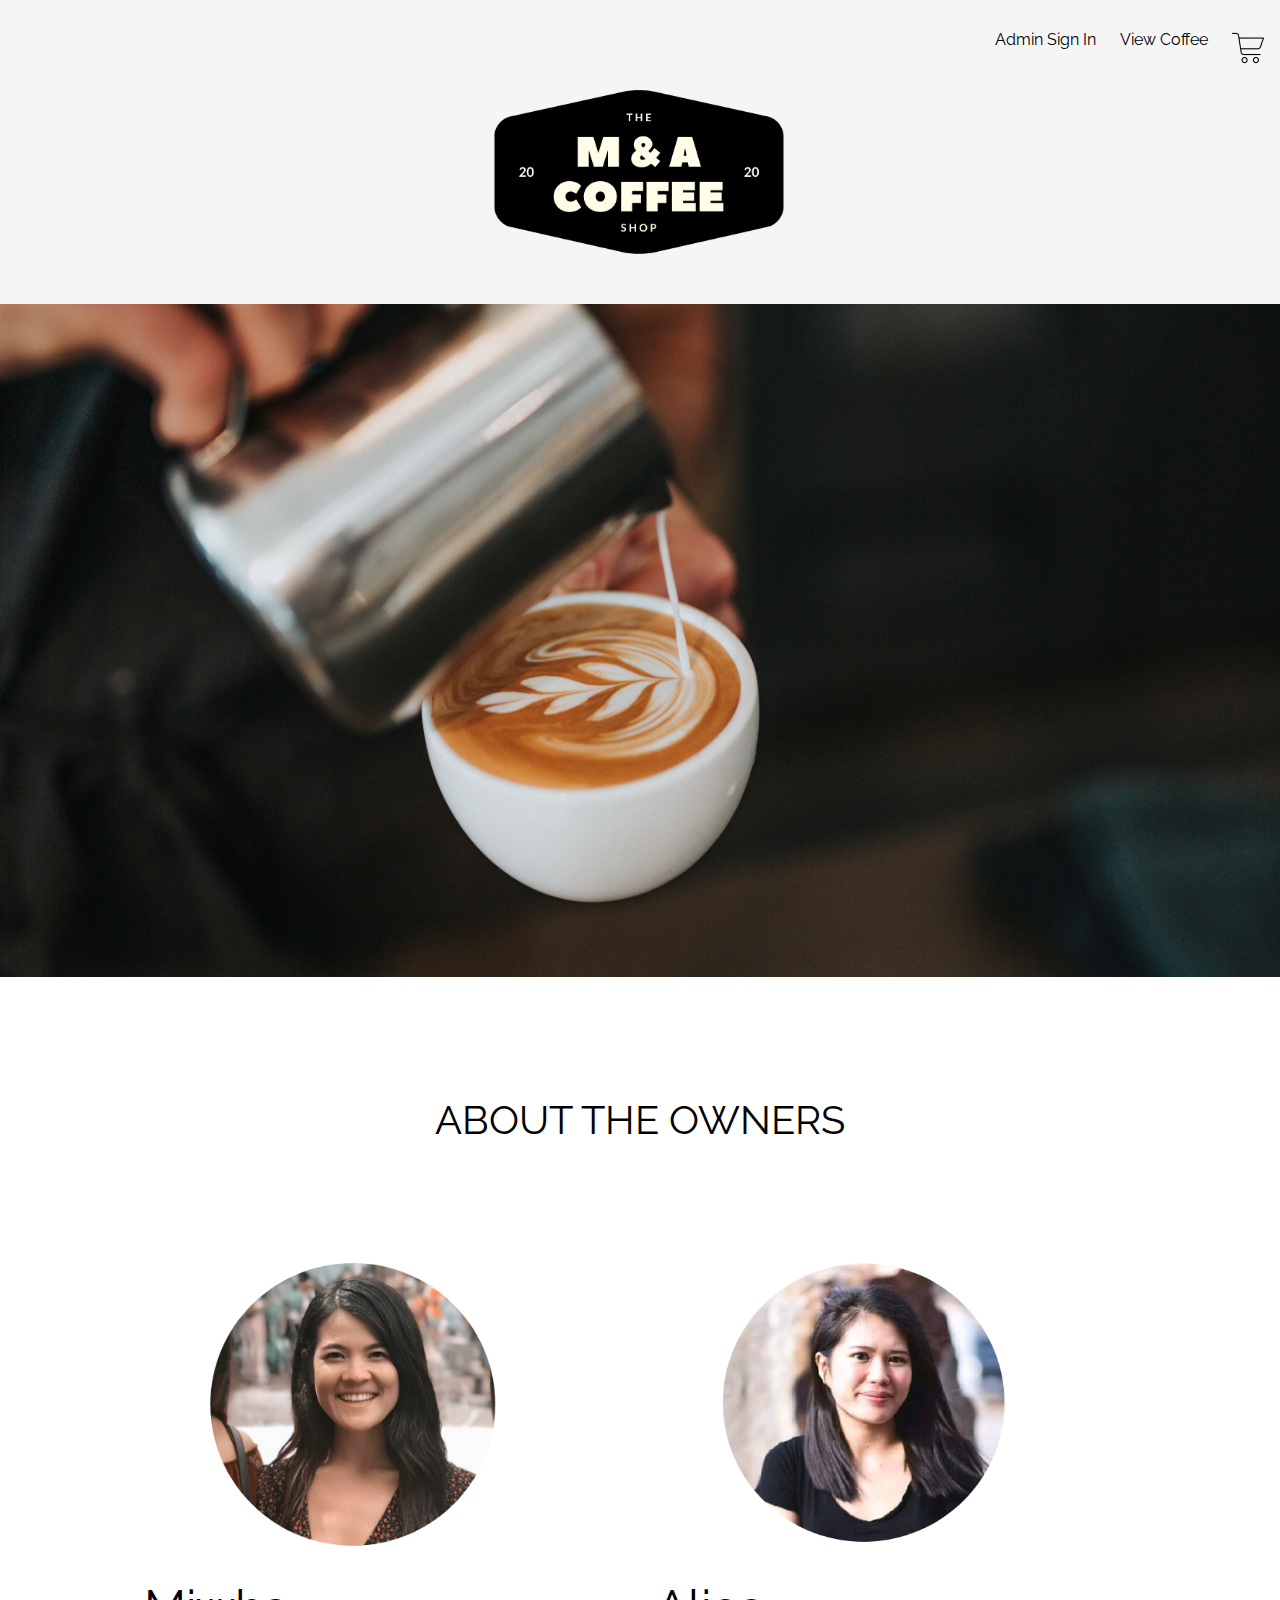
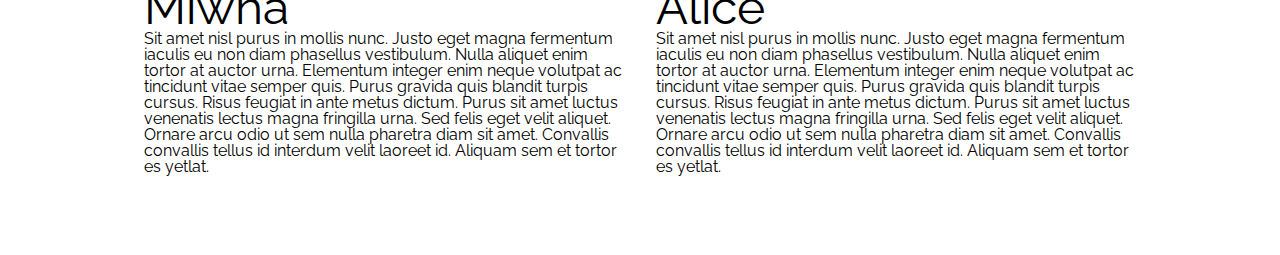
<file: index.html>
<!DOCTYPE html>
<html lang="en">
<head>
    <meta charset="UTF-8">
    <link rel="stylesheet" href="app.css">
    <title>M&A Coffee House</title>
</head>
<body>
    <header>
        <div class="icons">
            <a href="inventory.html">Admin Sign In</a>
            <a href="coffee.html">View Coffee</a>
            <a href="checkout.html">
                <img class="cart" src="./images/supermarket.png">
            </a>
        </div>
        <div class="image_container"> 
            <img class="logo" src="./images/logo.png"> 
        </div>

    </header>

    <main>
        <img class="fontpageimg" src="./images/coffee.jpg">
    </main>
    
    <h1> ABOUT THE OWNERS</h1>

    <div class="about_section">
        <section class="miwha_container">
         <img class ="miwha_img" src="./images/1.png">
         <h2> Miwha</h2>
        <p class="miwha_bio"> 
            Sit amet nisl purus in mollis nunc. Justo eget magna fermentum iaculis eu non diam phasellus vestibulum. Nulla aliquet enim tortor at auctor urna. Elementum integer enim neque volutpat ac tincidunt vitae semper quis. Purus gravida quis blandit turpis cursus. Risus feugiat in ante metus dictum. Purus sit amet luctus venenatis lectus magna fringilla urna. Sed felis eget velit aliquet. Ornare arcu odio ut sem nulla pharetra diam sit amet. Convallis convallis tellus id interdum velit laoreet id. Aliquam sem et tortor es yetlat.
        </p>
    </section>
    <section class="alice_conatiner">
        <img class ="alice_img" src="./images/4.png">
        <h2> Alice</h2>
        <p class="alice_bio"> Sit amet nisl purus in mollis nunc. Justo eget magna fermentum iaculis eu non diam phasellus vestibulum. Nulla aliquet enim tortor at auctor urna. Elementum integer enim neque volutpat ac tincidunt vitae semper quis. Purus gravida quis blandit turpis cursus. Risus feugiat in ante metus dictum. Purus sit amet luctus venenatis lectus magna fringilla urna. Sed felis eget velit aliquet. Ornare arcu odio ut sem nulla pharetra diam sit amet. Convallis convallis tellus id interdum velit laoreet id. Aliquam sem et tortor es yetlat.
        </p>
    </section>
    </div>


    <script src="app.js"></script>
</body>
</html>
</file>
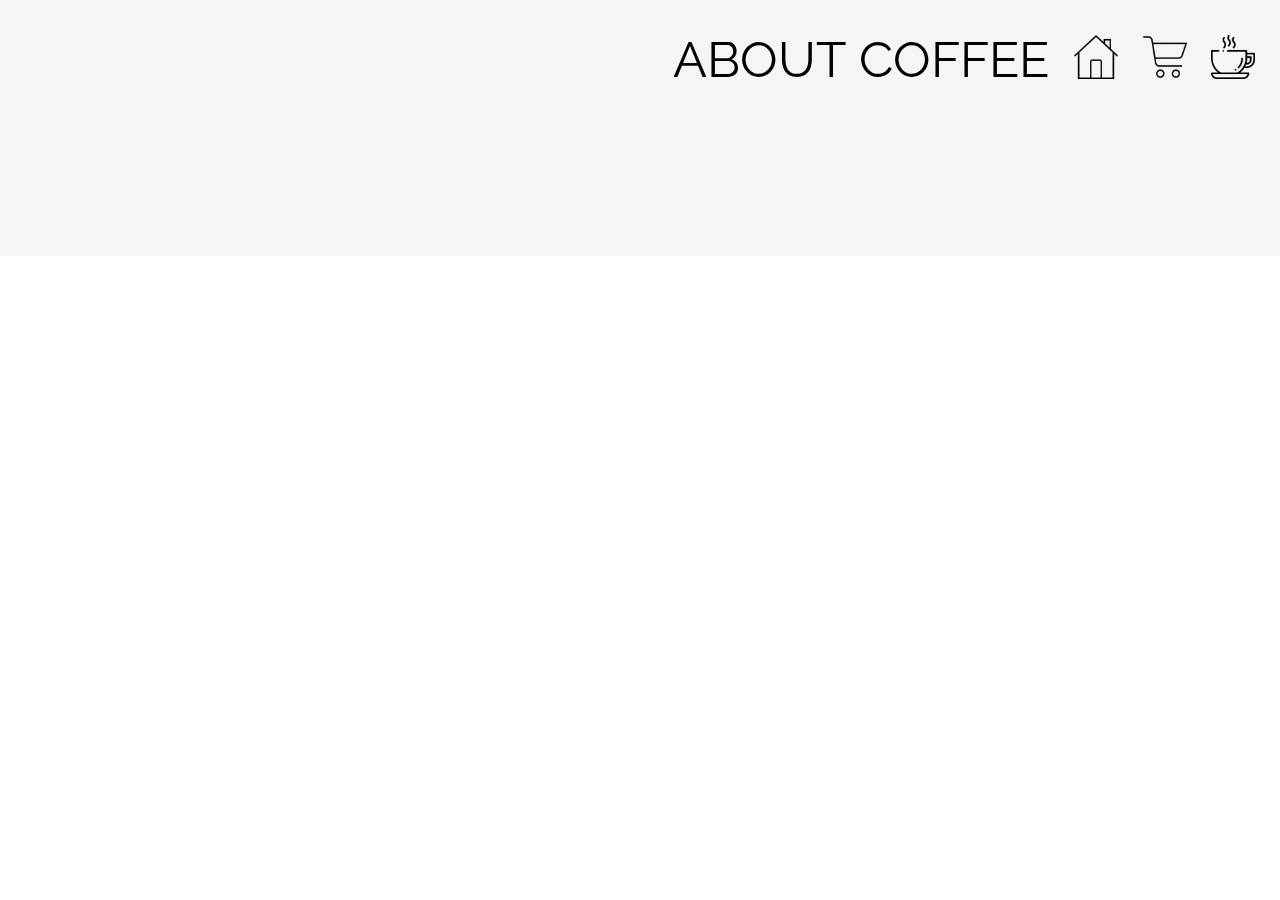
<file: about_coffee.html>
<!DOCTYPE html>
<html lang="en">
<head>
    <meta charset="UTF-8">
    <title>About the Coffee</title>
    <link rel="stylesheet" href="about_coffee.css">
</head>
<body>
    <header>
        <h1>about coffee</h1>
            <a href="index.html">
                <img class="cart" src="./images/home.png">
            </a>
            <a href="checkout.html">
                <img class="cart" src="./images/supermarket.png">
            </a>

            <a href="coffee.html">
                <img class="cart" src="./images/coffee.png">
            </a>
    </header>
    <main>

    <section class="photo"></section>
   <section class="info"></section>
    <script src="about_coffee.js"></script>   
    </main>
</body>
</html>
</file>
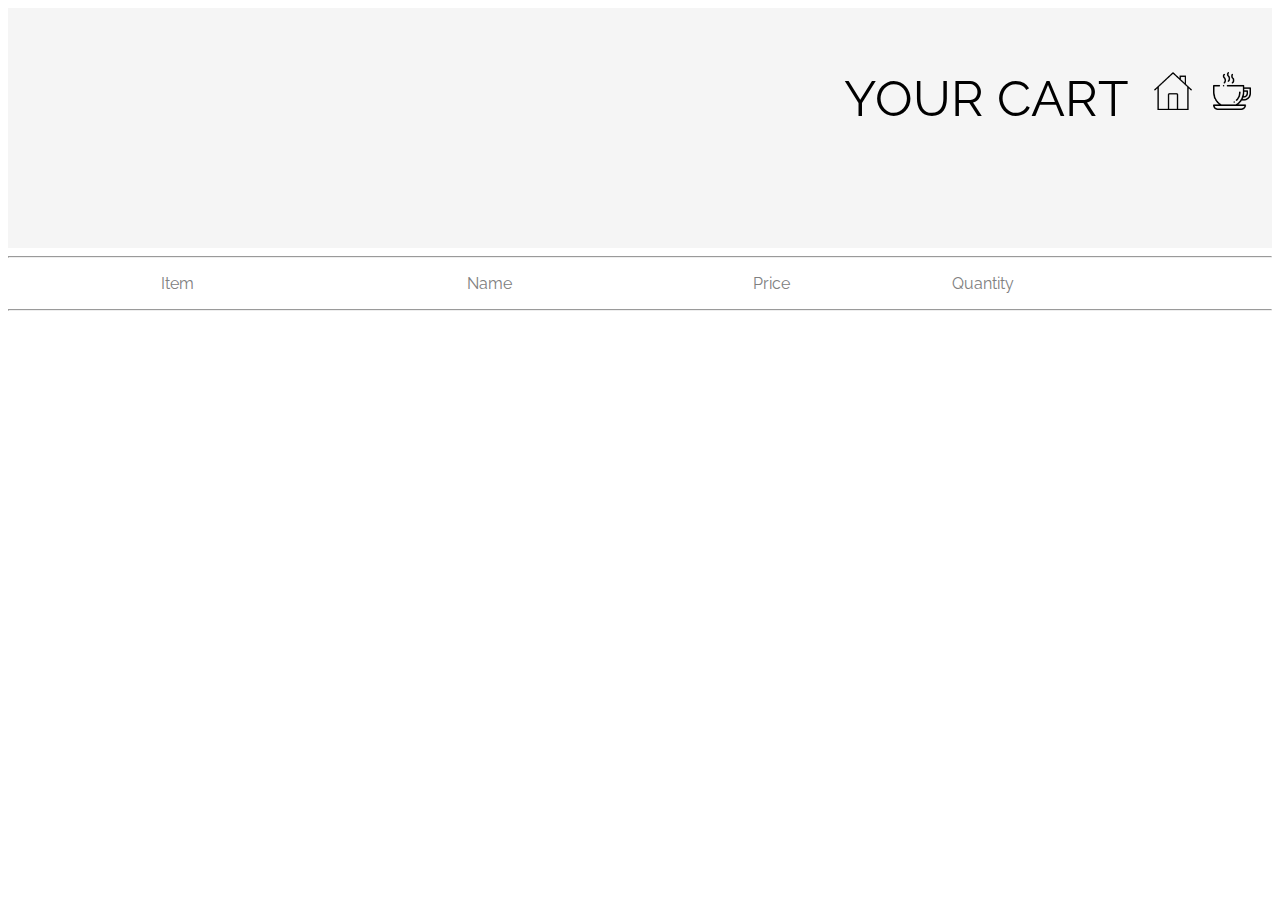
<file: checkout.html>
<!DOCTYPE html>
<html lang="en">
<head>
    <meta charset="UTF-8">
    <meta name="viewport" content="width=device-width, initial-scale=1.0">
    <title>M&A Coffee House</title>
    <link rel="stylesheet" href="checkout.css">
</head>
<body>
    <header>
        <h1>Your cart</h1>
        <a href="index.html">
            <img class="home" src="./images/home.png">
        </a>
    </a>
    <a href="coffee.html">
        <img class="home" src="./images/coffee.png">
    </a>
    </header>
    <hr>
    <ul class="cartcolumn">
        <li class= "item">Item</li>
        <li class="name">Name</li>
        <li class="price">Price</li>
        <li class="quantity">Quantity</li>
        <li></li>
    </ul>
    <hr>
      
    <script src="checkout.js"></script>
</body>
</html>
</file>
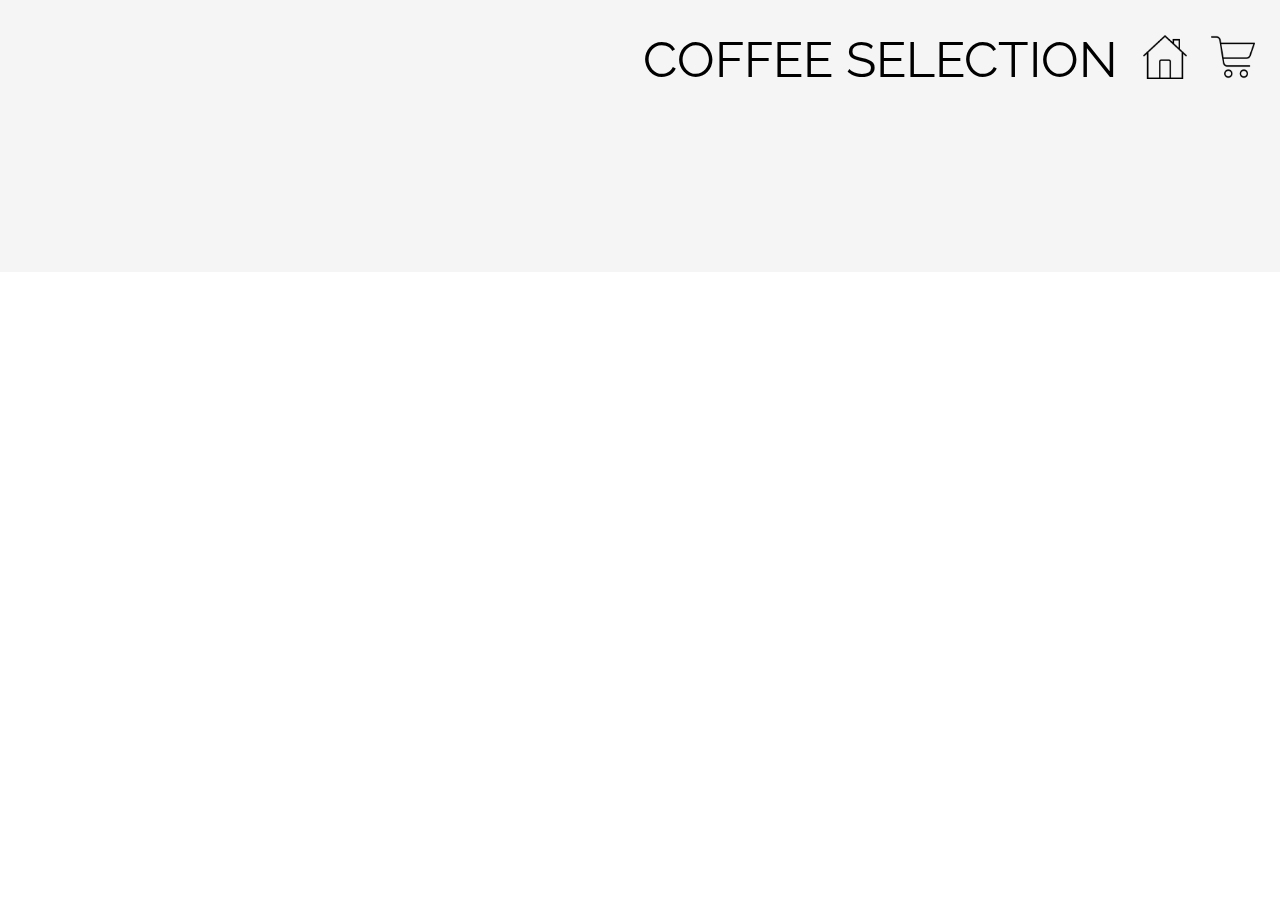
<file: coffee.html>
<!DOCTYPE html>
<html lang="en">
<head>
    <meta charset="UTF-8">
    <link rel="stylesheet" href="coffee.css">
    <title>Selection Page</title>
</head>
<body>
    <header>
        <h1> Coffee Selection </h1>
        <a href="index.html">
            <img class="cart" src="./images/home.png">
        </a>
        <a href="checkout.html">
            <img class="cart" src="./images/supermarket.png">
            </a>
    </header>
    
    <ul></ul>

    <script src="coffee.js"></script>
</body>
</html>
</file>
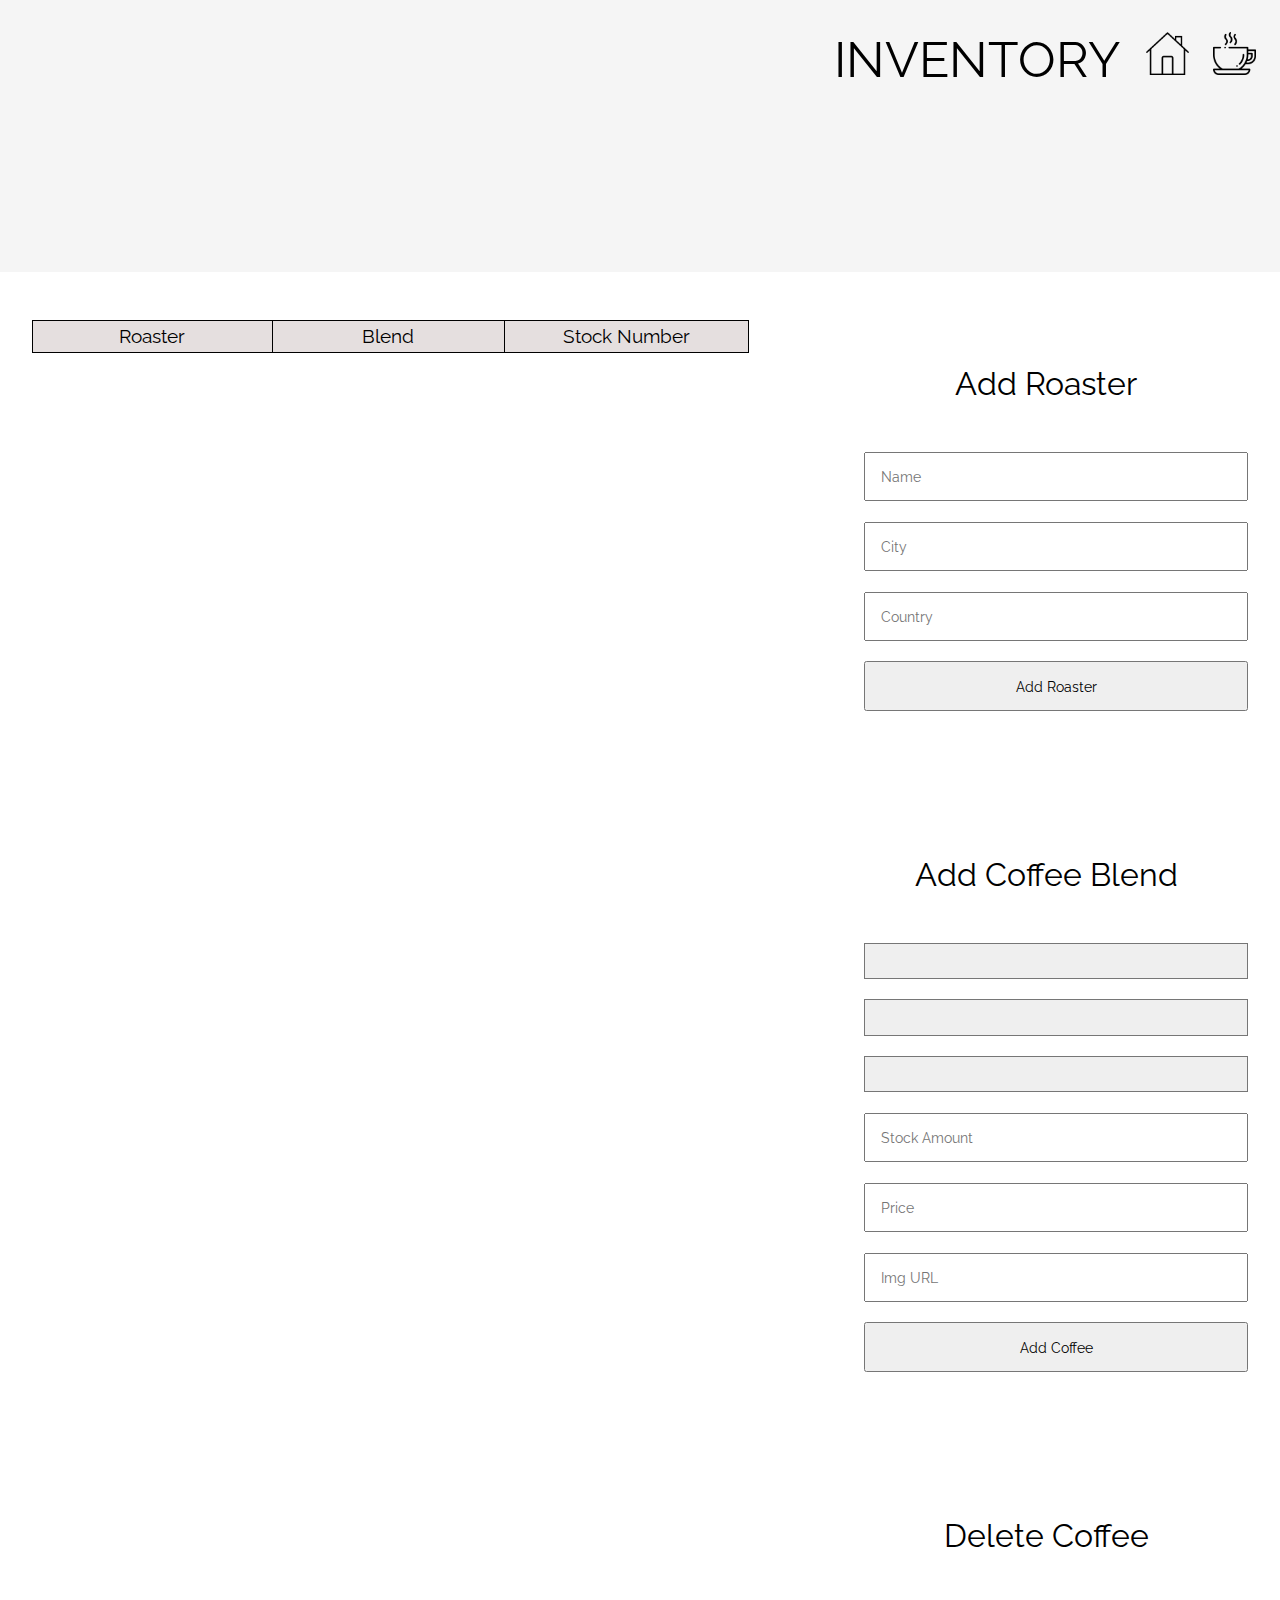
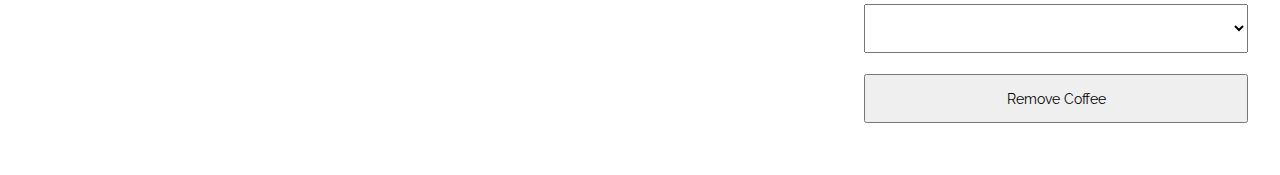
<file: inventory.html>
<!DOCTYPE html>
<html lang="en">
<head>
    <meta charset="UTF-8">
    <link rel="stylesheet" href="inventory.css">
    <title>Inventory Page</title>
</head>

<body>
    <header>
        <h1>INVENTORY</h1>
        <a href="index.html">
            <img class="home" src="./images/home.png">
        </a>
        <a href="coffee.html">
            <img class="home" src="./images/coffee.png">
        </a>
        
    </header>

<main>
    <table>
        <thead>
            <tr>
                <th>Roaster</th>
                <th>Blend</th>
                <th>Stock Number</th>
            </tr>
        </thead>
        <tbody>
        
        </tbody>
    </table>

<div class="coffe_forms">
    <section>
        <h2>Add Roaster</h2>
        <form method="POST" action="http://localhost:3000/coffee_roasters">
            <input name="name" type="text" placeholder="Name">
            <input name="city" type="text" placeholder="City">
            <input name="country" type="text" placeholder="Country">
            <input type = "submit" value ="Add Roaster">
        
        </form>
    </section>

    <section>
        <h2> Add Coffee Blend</h2 >
        <form method="POST" action="http://localhost:3000/coffees">
            <select class="roaster" name="coffee_roaster"></select>
            <select class = "blend" name="blend"></select>
            <select class ="shop" name="shop"></select>
            <input name="stock" type="number" placeholder="Stock Amount"/>
            <input name="price" type="number" step="0.01" placeholder="Price"/>
            <input name="image" id="image" type="text" placeholder="Img URL ">
            <input type="submit" value="Add Coffee"/>
        </form>
    </section>

    <section class="delete_section">
        <h2> Delete Coffee </h2 >
            <form method="POST" action="http://localhost:3000/coffees">
                <select class="coffee" name="coffee"> </select>
            <input type="submit" value="Remove Coffee"/>
            </form>
    </section>


    </main>
    </div>
    <script src="inventory.js"></script>
</body>
</html>
</file>
<file: about_coffee.css>
@import url('https://fonts.googleapis.com/css?family=Raleway&display=swap');

html, body, div, span, applet, object, iframe,
h1, h2, h3, h4, h5, h6, p, blockquote, pre,
a, abbr, acronym, address, big, cite, code,
del, dfn, em, img, ins, kbd, q, s, samp,
small, strike, strong, sub, sup, tt, var,
b, u, i, center,
dl, dt, dd, ol, ul, li,
fieldset, form, label, legend,
table, caption, tbody, tfoot, thead, tr, th, td,
article, aside, canvas, details, embed, 
figure, figcaption, footer, header, hgroup, 
menu, nav, output, ruby, section, summary,
time, mark, audio, video {
	margin: 0;
	border: 0;
	font-size: 100%;
	font: inherit;
	vertical-align: baseline;
}
/* HTML5 display-role reset for older browsers */
article, aside, details, figcaption, figure, 
footer, header, hgroup, menu, nav, section {
	display: block;
}
body {
	line-height: 1;
}
ol, ul {
	list-style: none;
}
blockquote, q {
	quotes: none;
}
blockquote:before, blockquote:after,
q:before, q:after {
	content: '';
	content: none;
}
table {
	border-collapse: collapse;
	border-spacing: 0;
}


body {
    font-family: 'Raleway', sans-serif; 
}


header {
    height: 16em;
    background-color:whitesmoke;
    display: flex;
    justify-content: flex-end;
	}
	
main {
	padding-bottom: 8em;
	padding-top:2em;
}

.cart {
        width: 2.5em;
        height: 2.5em;
        padding-top: 2em;
        padding-right: 1.4em;
        
 }

 .blend {
	 font-size: 1.7em;
	 padding-bottom: 0.5em;
	 padding-top: 0.5em;
 }
 
 .info {
	 display:grid;
	justify-content: center;
 }

 .photo {
	display: flex;
	justify-content: center;
 }

 .image {
	 width: 35em;
	 height: 35em;
 }

.city, .country {
	font-size: 1.3em;
}

.flavor {
	padding-bottom: 1em;
}

.name {
	font-size: 2em;
	padding-bottom: 0.5em;
}


 .submit_button {
	padding: 1em;
	width: 20em;
	font-family: 'Raleway', sans-serif;

 }

h1{
	font-size: 50px;
	color: black;
	text-transform: uppercase;
	font-weight: normal;
	line-height: 1;
	padding-right: 0.5em;
	padding-top:0.7em;

  }

h4 {
    padding: 2em;
}

a { 
    color:black; 
    font-size: 1.1em;
    text-decoration: none;     
}

a:hover, a:active {
     text-decoration: none; 
     color:grey;
    }
</file>
<file: checkout.css>
@import url('https://fonts.googleapis.com/css?family=Raleway&display=swap');

* {
	font-family: 'Raleway', sans-serif;  
	box-sizing: border-box;
}

h1{
  font-size: 50px;
  color: black;
  text-transform: uppercase;
  font-weight: normal;
  line-height: 1;
  padding-right: 0.5em;

}
body {
    background-color: white;
    font-family: 'Raleway', sans-serif; 
}

.cartcolumn {
    display: flex;
    justify-content: space-around;
    list-style-type: none;
    color:grey; 
}

.item {
    padding:0rem 2rem;
}

.name {
    padding:0rem 5rem;
}

.quantity {
    padding:0rem 1rem 0rem 0rem;
}

.coffeeNameContainer {
    display: flex;
    justify-content: space-around;
    list-style-type: none;
    color: grey;  
    align-items: center;
}

.coffeeNameContainer {
    border-bottom: 1px solid whitesmoke;
    padding-bottom: 1em;
    margin: 1em;
 } 

.coffeeName {
    display: block;
    font-size: 0.83em;
    margin-block-start: 1.67em;
    margin-block-end: 1.67em;
    margin-inline-start: 0px;
    margin-inline-end: 0px;
    font-weight: bold;
 
}


.coffeePrice {
    display: block;
    font-size: 0.83em;
    margin-block-start: 1.67em;
    margin-block-end: 1.67em;
    margin-inline-start: 0px;
    margin-inline-end: 0px;
    font-weight: bold;
  
} 

.coffeeImage {
    display: block;
    font-size: 0.83em;
    margin-block-start: 1.67em;
    margin-block-end: 1.67em;
    margin-inline-start: 0px;
    margin-inline-end: 0px;
    font-weight: bold;
}


input {
    height: 1.2rem;
    width: 4rem;
    border-color: #696969;
    border-style: solid;
    border-width: 1px;
    border-radius: 4px;
    font-weight: 400;
    max-width: 3.5rem;
    padding: .78571rem;
}

.button{
    height: 2rem;
    width: 4rem;
}

.button:hover{
    transition: 0.3s;
    background-color: rgb(138, 138, 138);
    color: rgb(8, 8, 8);
    text-decoration: underline;
}

.icons {
    padding: 0.3em;
}


.home {

    height: 4.4em;
    padding-top: 2em;
    padding-right: 1.3em;
}

header {
    height: 15em;
    background-color:whitesmoke;
    display: flex;
    justify-content: flex-end;
    padding-top: 2em;
    
}
/* 
quantitycontainer {
    display: flex;
    align-items: right;

} */
</file>
<file: coffee.css>
@import url('https://fonts.googleapis.com/css?family=Raleway&display=swap');

html, body, div, span, applet, object, iframe,
h1, h2, h3, h4, h5, h6, p, blockquote, pre,
a, abbr, acronym, address, big, cite, code,
del, dfn, em, img, ins, kbd, q, s, samp,
small, strike, strong, sub, sup, tt, var,
b, u, i, center,
dl, dt, dd, ol, ul, li,
fieldset, form, label, legend,
table, caption, tbody, tfoot, thead, tr, th, td,
article, aside, canvas, details, embed, 
figure, figcaption, footer, header, hgroup, 
menu, nav, output, ruby, section, summary,
time, mark, audio, video {
	margin: 0;
	border: 0;
	font-size: 100%;
	font: inherit;
	vertical-align: baseline;
}
/* HTML5 display-role reset for older browsers */
article, aside, details, figcaption, figure, 
footer, header, hgroup, menu, nav, section {
	display: block;
}
body {
	line-height: 1;
}
ol, ul {
	list-style: none;
}
blockquote, q {
	quotes: none;
}
blockquote:before, blockquote:after,
q:before, q:after {
	content: '';
	content: none;
}
table {
	border-collapse: collapse;
	border-spacing: 0;
}


body {
    font-family: 'Raleway', sans-serif; 
}


header {
    height: 17em;
    background-color:whitesmoke;
    display: flex;
    justify-content: flex-end;
    }

.cart {
        width: 2.5em;
        height: 2.5em;
        padding-top: 2em;
        padding-right: 1.4em;
        
 }


ul {
    display: flex;
    flex-wrap: wrap;
    margin:3em;
}

li {
    width: 20em;
    height: 20em;
   margin: 1em;
   text-align: center;
   font-size: 1.3;
}




h1{
	font-size: 50px;
	color: black;
	text-transform: uppercase;
	font-weight: normal;
	line-height: 1;
	padding-right: 0.5em;
	padding-top:0.7em;
  
  }


h4 {
    
    padding: 2em;
}

a { 
    color:black; 
    font-size: 1.1em;
    text-decoration: none; 
   
    
}


a:hover, a:active {
     text-decoration: none; 
     color:grey;
    }
</file>
<file: app.css>
@import url('https://fonts.googleapis.com/css?family=Raleway&display=swap');

/* http://meyerweb.com/eric/tools/css/reset/ 
   v2.0 | 20110126
   License: none (public domain)
*/

html, body, div, span, applet, object, iframe,
h1, h2, h3, h4, h5, h6, p, blockquote, pre,
a, abbr, acronym, address, big, cite, code,
del, dfn, em, img, ins, kbd, q, s, samp,
small, strike, strong, sub, sup, tt, var,
b, u, i, center,
dl, dt, dd, ol, ul, li,
fieldset, form, label, legend,
table, caption, tbody, tfoot, thead, tr, th, td,
article, aside, canvas, details, embed, 
figure, figcaption, footer, header, hgroup, 
menu, nav, output, ruby, section, summary,
time, mark, audio, video {
	margin: 0;
	padding: 0;
	border: 0;
	font-size: 100%;
	font: inherit;
	vertical-align: baseline;
}
/* HTML5 display-role reset for older browsers */
article, aside, details, figcaption, figure, 
footer, header, hgroup, menu, nav, section {
	display: block;
}
body {
	line-height: 1;
}
ol, ul {
	list-style: none;
}
blockquote, q {
	quotes: none;
}
blockquote:before, blockquote:after,
q:before, q:after {
	content: '';
	content: none;
}
table {
	border-collapse: collapse;
	border-spacing: 0;
}

body {
    font-family: 'Raleway', sans-serif; 
}

header {
    height: 19em;
    background-color:whitesmoke;
    display: block;
    }

.image_container{
display: flex;
justify-content: center;
}

.logo {
   height: 11em;

}

.cart {
width: 2em;
height: 2em;
padding-right: 0.5em;
}

.icons {
display: flex; 
justify-content: flex-end;
}

a { 
    color:black; 
    text-decoration: none; 
    padding: 1em;
    padding-right: 0.5em;
    padding-top: 2em;
}

a:visited { 
    text-decoration: none; 
    color:grey; 
}

a:hover, a:active {
     text-decoration: none; 
     color:black 
    }


.fontpageimg {

    width:100%;
}

.about_section {
    display: flex;
    flex-direction: row;
    justify-content: center;
    padding-bottom: 5em;
    
}

.miwha_container, .alice_container {
width: 32em;

}
.miwha_img, .alice_img {
    width: 18em;
    height: 18em;
    padding-bottom: 2em;
    padding-left: 4em;
}


.miwha_bio, .alice_bio {
width: 30em;
}


h1{
	font-size: 40px;
	color: black;
	text-transform: uppercase;
	font-weight: normal;
	line-height: 1;
    text-align: center;
    padding-top: 3em;
    padding-bottom: 3em;
  }

  h2 {
      font-size: 3em;
  }
</file>
<file: inventory.css>
@import url('https://fonts.googleapis.com/css?family=Raleway&display=swap');

/* http://meyerweb.com/eric/tools/css/reset/ 
   v2.0 | 20110126
   License: none (public domain)
*/

html, body, div, span, applet, object, iframe,
h1, h2, h3, h4, h5, h6, p, blockquote, pre,
a, abbr, acronym, address, big, cite, code,
del, dfn, em, img, ins, kbd, q, s, samp,
small, strike, strong, sub, sup, tt, var,
b, u, i, center,
dl, dt, dd, ol, ul, li,
fieldset, form, label, legend,
table, caption, tbody, tfoot, thead, tr, th, td,
article, aside, canvas, details, embed, 
figure, figcaption, footer, header, hgroup, 
menu, nav, output, ruby, section, summary,
time, mark, audio, video {
	margin: 0;
	padding: 0;
	border: 0;
	font-size: 100%;
	font: inherit;
	vertical-align: baseline;
}
/* HTML5 display-role reset for older browsers */
article, aside, details, figcaption, figure, 
footer, header, hgroup, menu, nav, section {
	display: block;
}
body {
	line-height: 1;
}
ol, ul {
	list-style: none;
}
blockquote, q {
	quotes: none;
}
blockquote:before, blockquote:after,
q:before, q:after {
	content: '';
	content: none;
}
table {
	border-collapse: collapse;
	border-spacing: 0;
}


* {
	font-family: 'Raleway', sans-serif;  
	box-sizing: border-box;
}

body {
	font-family: 'Raleway', sans-serif;  

}

header {
	height: 17em;
	background-color:whitesmoke;
	display: flex;
	justify-content: flex-end;	
}

.home {
	height: 4.7em;
	padding-top: 2em;
	padding-right: 1.5em;
}

main {
	display: flex;
}

.table_roaster_box {
	display: inline-flex;
}

section {
	margin-left: 2em;
}


h1{
	font-size: 50px;
	color: black;
	text-transform: uppercase;
	font-weight: normal;
	line-height: 1;
	padding-right: 0.5em;
	padding-top:0.7em;
  
  }

h2{
	font-size: 2em;
	padding-top: 3em;
	text-align: center;
	margin-left: 1em;
	
} 


form {
	padding: 2em; 
	padding-left: 4em;
    margin: 0.6em;
	width: 30em;
	
}

input, select {
    padding: 1em;
    margin: 0.7em;
	width: 100%;
	font-size: 0.9em;
}


.roaster, .blend, .shop {
    font-weight: 700;
	color: #444;
	line-height: 1.3;
	padding: .6em 1.4em .5em .8em;
	width: 100%;
	max-width: 100%;
    box-sizing: border-box;
    -moz-appearance: none;
	-webkit-appearance: none;
	appearance: none;
}

thead {
	background-color: #e5dfdf;
}
tr, th, td {
	border: 1px solid black;
	width: 30rem;
	font-size: 1.1em;
	padding: 0.3em;
}

table {
	width: 60em;
	max-width: 60em;
	margin-left: 2em;
	margin-top: 3em;

}

.stock_number {
	width: 1em;
}
</file>
